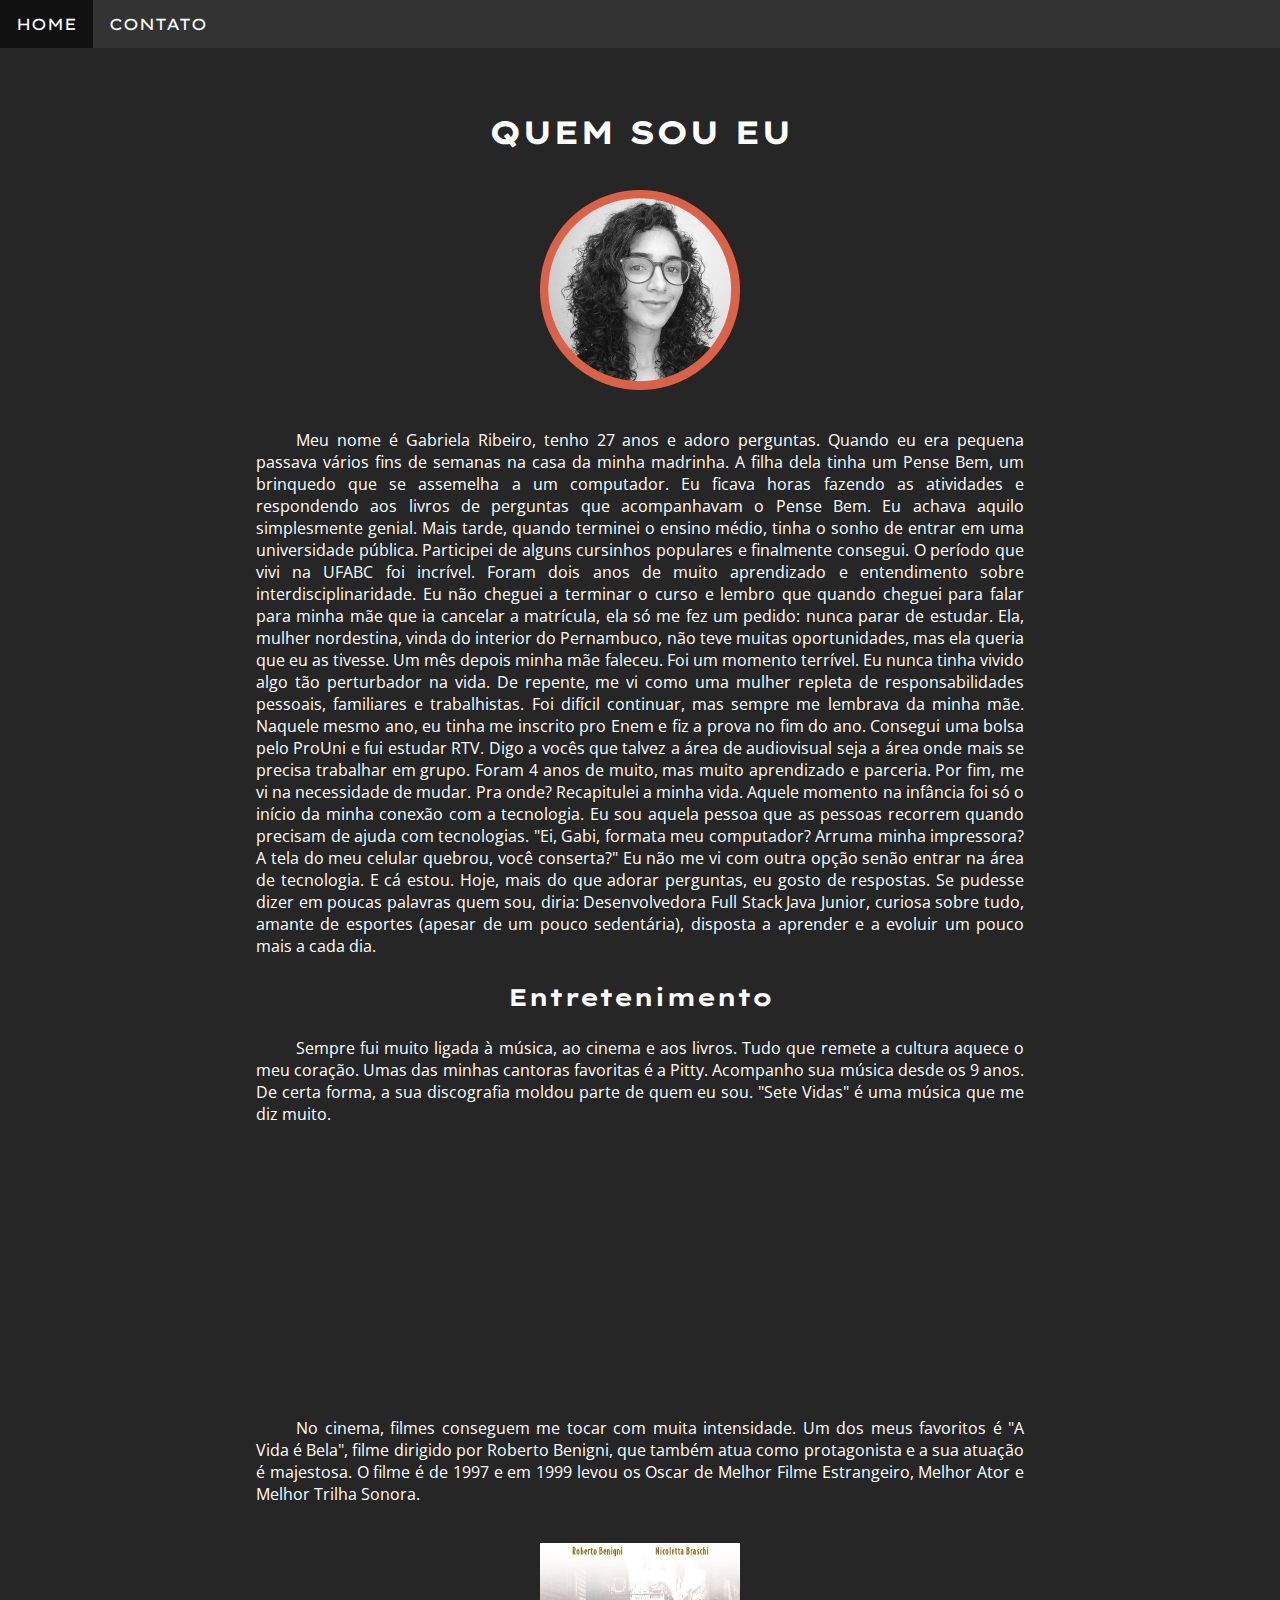
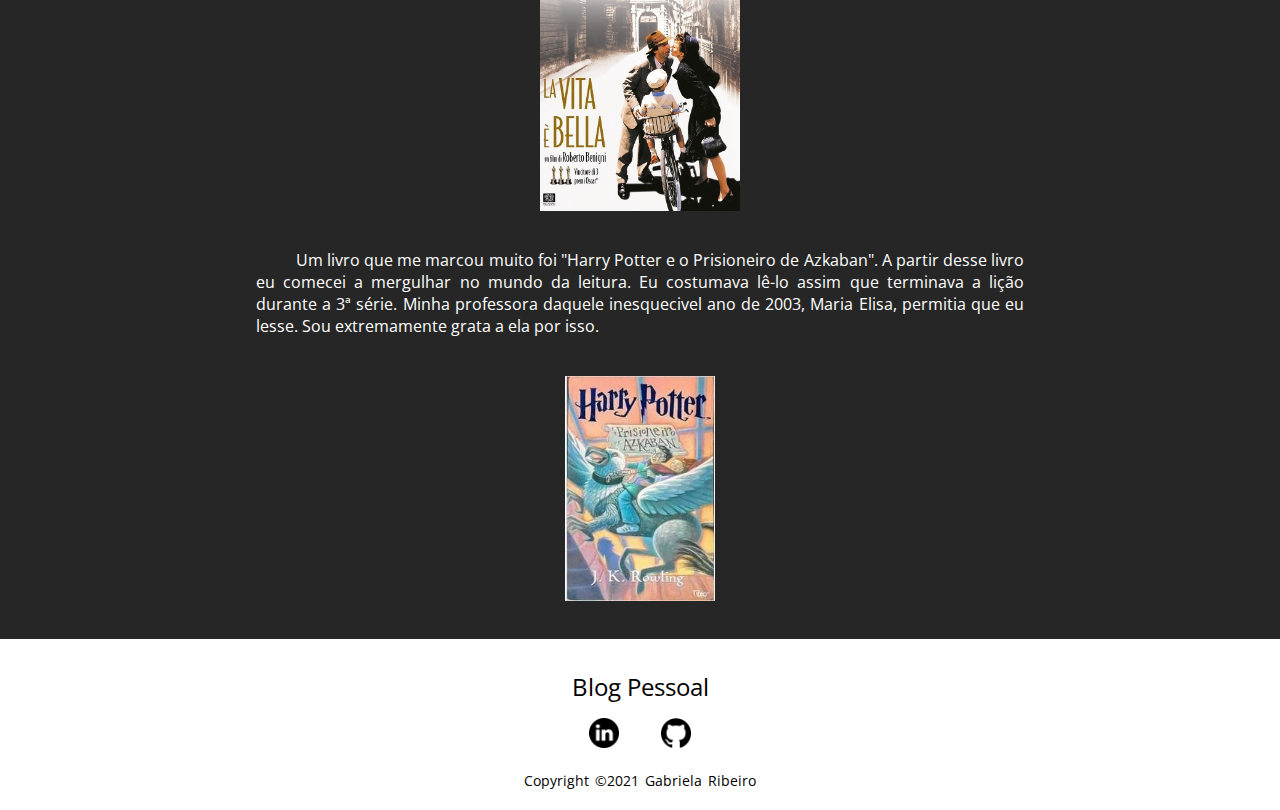
<file: fundamentos-web/index.html>
<!DOCTYPE html>
<html lang="pt-br">

<head>
    <meta charset="UTF-8">
    <meta http-equiv="X-UA-Compatible" content="IE=edge">
    <meta name="viewport" content="width=device-width, initial-scale=1.0">
    <link rel="stylesheet" href="assets/css/style.css">
    <title>Gabriela Ribeiro</title>

<body>
    <header class="header">
        <navbar class="nav">
            <ul class="main-nav">
                <li class="menu active" id="id_1"><a href="index.html">HOME</a></li>
                <li class="menu" id="id_1"><a href="contato.html">CONTATO</a></li>
            </ul>
        </navbar>
    </header>
    <div>
        <div>
            <h1 class="title">QUEM SOU EU</h1>
        </div>
        <div>
            <img class="gabi" src="assets/images/gabi.png" alt="Foto de Gabriela Ribeiro">
        </div>
    </div>
    <div>
        <p>Meu nome é Gabriela Ribeiro, tenho 27 anos e adoro perguntas.
            Quando eu era pequena passava vários fins de semanas na casa da minha madrinha. A filha dela tinha um Pense
            Bem, um brinquedo que se assemelha a um computador. Eu ficava horas fazendo as atividades e respondendo aos
            livros de perguntas que acompanhavam o Pense Bem. Eu achava aquilo simplesmente genial. Mais tarde, quando
            terminei o ensino médio, tinha o sonho de entrar em uma universidade pública. Participei de alguns
            cursinhos populares e finalmente consegui. O período que vivi na UFABC foi incrível. Foram dois anos de
            muito aprendizado e entendimento sobre interdisciplinaridade. Eu não cheguei a terminar o curso e lembro que
            quando cheguei para falar para minha mãe que ia cancelar a matrícula, ela só me fez um pedido: nunca parar
            de estudar. Ela, mulher nordestina, vinda do interior do Pernambuco, não teve muitas oportunidades, mas ela
            queria que eu as tivesse. Um mês depois minha mãe faleceu. Foi um momento terrível. Eu nunca tinha vivido
            algo tão perturbador na vida. De repente, me vi como uma mulher repleta de responsabilidades pessoais,
            familiares e trabalhistas. Foi difícil continuar, mas sempre me lembrava da minha mãe.
            Naquele mesmo ano, eu tinha me inscrito pro Enem e fiz a prova no fim do ano. Consegui uma bolsa pelo ProUni
            e fui estudar RTV. Digo a vocês que talvez a área de audiovisual seja a área onde mais se precisa trabalhar
            em grupo. Foram 4 anos de muito, mas muito aprendizado e parceria. Por fim, me vi na necessidade de mudar.
            Pra onde? Recapitulei a minha vida. Aquele momento na infância foi só o início da minha conexão com a
            tecnologia. Eu sou aquela pessoa que as pessoas recorrem quando precisam de ajuda com tecnologias.
            "Ei, Gabi, formata meu computador? Arruma minha impressora? A tela do meu celular quebrou,
            você conserta?" Eu não me vi com outra opção senão entrar na área de tecnologia. E cá estou. Hoje, mais do
            que adorar perguntas, eu gosto de respostas. Se pudesse dizer em poucas palavras quem sou, diria:
            Desenvolvedora Full Stack Java Junior, curiosa sobre tudo, amante de esportes (apesar de um pouco
            sedentária),
            disposta a aprender e a evoluir um pouco mais a cada dia.</p>
    </div>
    <div>
        <h2>Entretenimento</h2>
        <div>
            <p>Sempre fui muito ligada à música, ao cinema e aos livros. Tudo que remete a cultura aquece o meu coração.
                Umas das
                minhas cantoras favoritas é a Pitty. Acompanho sua música desde os 9 anos. De certa forma, a sua
                discografia
                moldou
                parte de quem eu sou. "Sete Vidas" é uma música que me diz muito.
        </div>
        <div class="video">
            <iframe width="450" height="215" src="https://www.youtube.com/embed/6qpV_KiB3Gg"
                title="YouTube video player" frameborder="0"
                allow="accelerometer; autoplay; clipboard-write; encrypted-media; gyroscope; picture-in-picture"
                allowfullscreen></iframe>
        </div>
        <div>
            <p>No cinema, filmes conseguem me tocar com muita intensidade. Um dos meus favoritos é "A Vida é Bela",
                filme dirigido por Roberto Benigni, que também atua como protagonista e a sua atuação é majestosa. O
                filme é de 1997 e em 1999 levou os Oscar de Melhor Filme Estrangeiro, Melhor Ator e Melhor Trilha
                Sonora.
            </p>
        </div>
        <div>
            <img width="200" src="assets/images/filme.jpg" alt="Postêr do filme A Vida é Bela">
        </div>
        <div>
            <p>Um livro que me marcou muito foi "Harry Potter e o Prisioneiro de Azkaban". A partir desse livro eu
                comecei a mergulhar no mundo da leitura. Eu costumava lê-lo assim que terminava a lição durante a 3ª
                série. Minha professora daquele inesquecivel ano de 2003, Maria Elisa, permitia que eu lesse.
                Sou extremamente grata a ela por isso.
        </div>
        <div>
            <img width="150" src="assets/images/harry.jpg" alt="Capa do livro Harry Potter e o Prisioneiro de Azkaban">
        </div>
    </div>
    <footer>
        <div class="footer-content">
            <h4>Blog Pessoal</h4>
            <ul class="social-medias">
                <li class="footer"><a class="icon-img" href="https://www.linkedin.com/in/g-sribeiro" target="_blank">
                        <img class="icon-socialmedia" src="assets/images/linkedin.png" alt="Linkedin icon">
                    </a></li>
                <li class="footer"><a class="icon-img" href="https://github.com/gabsribeiro" target="_blank">
                        <img class="icon-socialmedia" src="assets/images/github.png" alt="GitHub icon">
                    </a></li>
            </ul>
        </div>
        <div class="footer-bottom">
            <p>copyright &copy;2021 Gabriela Ribeiro</p>
        </div>
    </footer>
    <script src="assets/js/script.js"></script>
</body>

</html>
</file>
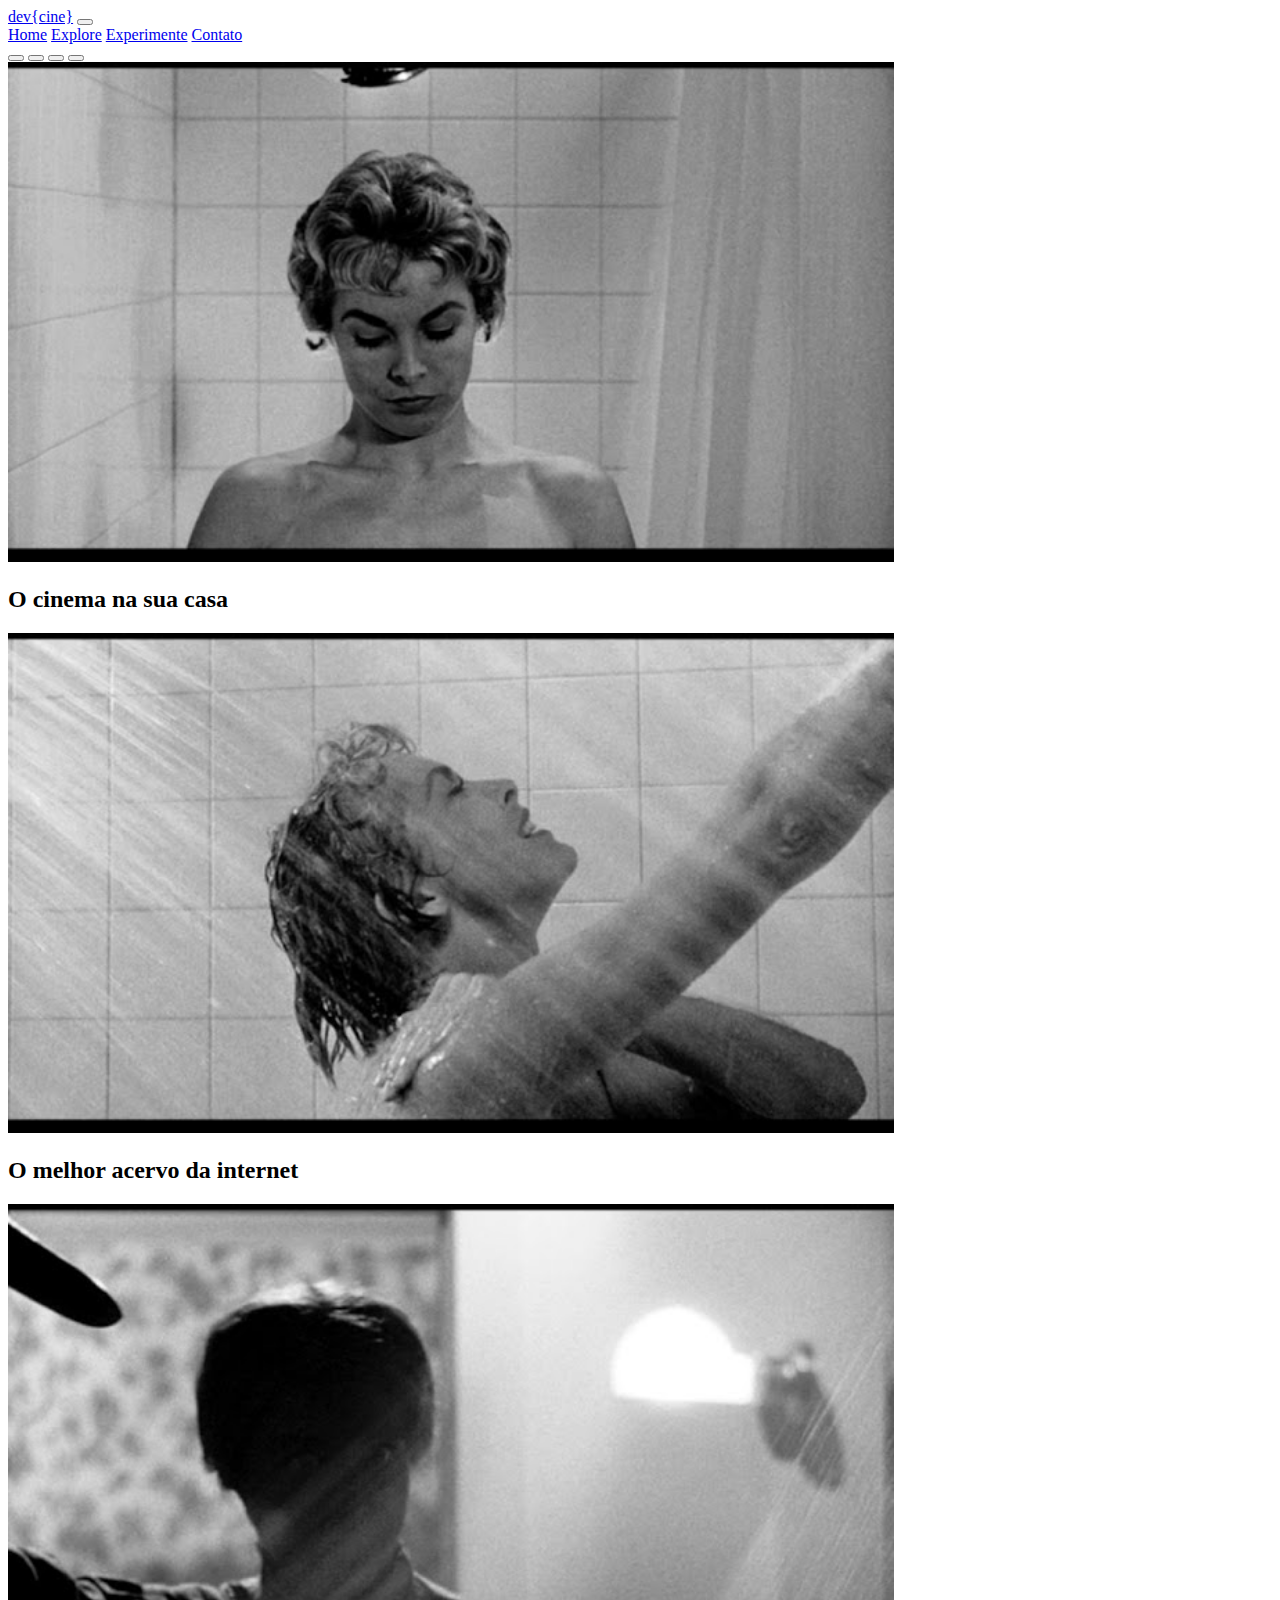
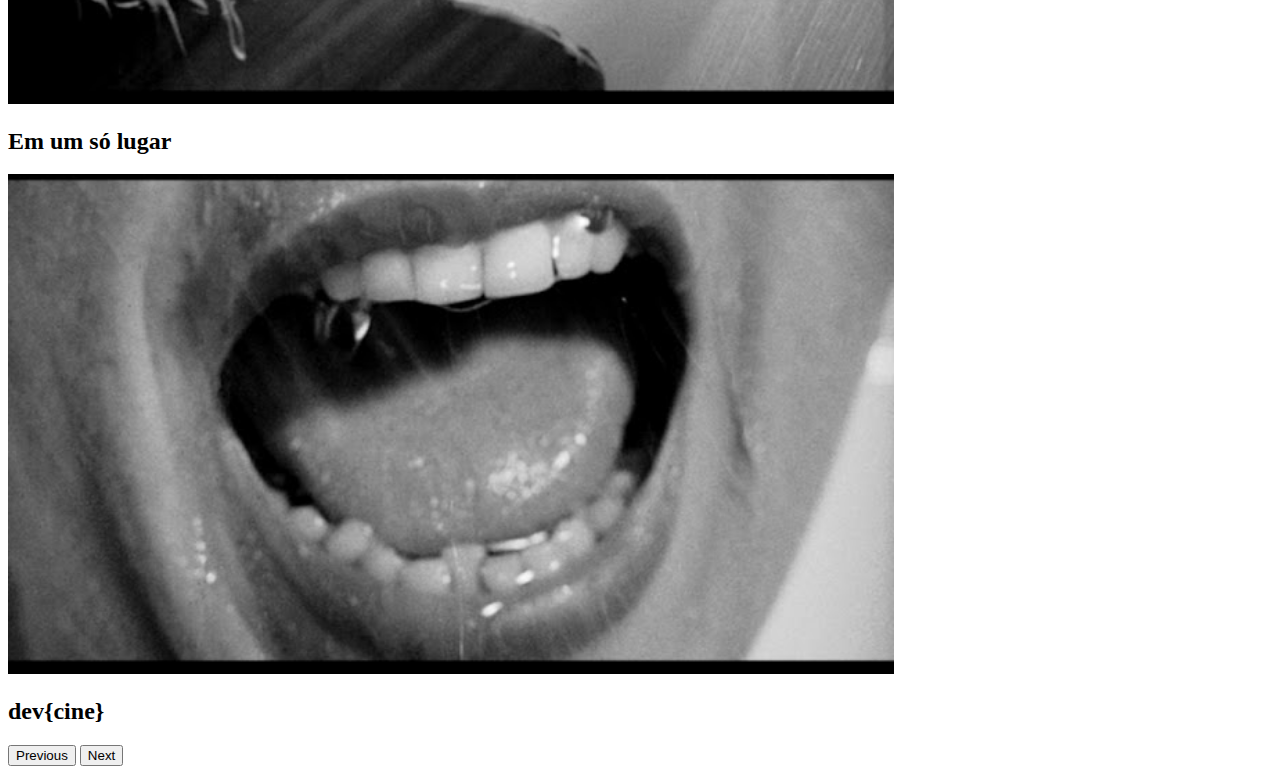
<file: landing-page/v1.0/index.html>
<!DOCTYPE html>
<html lang="pt-br">

<head>
    <meta charset="UTF-8">
    <meta http-equiv="X-UA-Compatible" content="IE=edge">
    <meta name="viewport" content="width=device-width, initial-scale=1.0">
    <link href="https://cdn.jsdelivr.net/npm/bootstrap@5.1.1/dist/css/bootstrap.min.css" rel="stylesheet"
        integrity="sha384-F3w7mX95PdgyTmZZMECAngseQB83DfGTowi0iMjiWaeVhAn4FJkqJByhZMI3AhiU" crossorigin="anonymous">
    <link rel="stylesheet" href="src/style.css">
    <title>Teste</title>
</head>

<body>

    <nav class="navbar navbar-expand-lg navbar-dark bg-light bg-dark">
        <div class="container-fluid">
            <a class="navbar-brand" href="#">dev{cine}</a>
            <button class="navbar-toggler" type="button" data-bs-toggle="collapse" data-bs-target="#navbarNavAltMarkup"
                aria-controls="navbarNavAltMarkup" aria-expanded="false" aria-label="Toggle navigation">
                <span class="navbar-toggler-icon"></span>
            </button>
            <div class="collapse navbar-collapse justify-content-end" id="navbarNavAltMarkup">
                <div class="navbar-nav">
                    <a class="nav-link active" aria-current="page" href="#">Home</a>
                    <a class="nav-link" href="#">Explore</a>
                    <a class="nav-link" href="#">Experimente</a>
                    <a class="nav-link" href="#">Contato</a>
                </div>
            </div>
        </div>
    </nav>

    <div id="carouselExampleCaptions" class="carousel slide" data-bs-ride="carousel">
        <div class="carousel-indicators">
            <button type="button" data-bs-target="#carouselExampleCaptions" data-bs-slide-to="0" class="active"
                aria-current="true" aria-label="Slide 1"></button>
            <button type="button" data-bs-target="#carouselExampleCaptions" data-bs-slide-to="1"
                aria-label="Slide 2"></button>
            <button type="button" data-bs-target="#carouselExampleCaptions" data-bs-slide-to="2"
                aria-label="Slide 3"></button>
            <button type="button" data-bs-target="#carouselExampleCaptions" data-bs-slide-to="3"
                aria-label="Slide 4"></button>
        </div>
        <div class="carousel-inner">
            <div class="carousel-item active">
                <img src="src/img/psicose1.jpg" class="d-block w-100 carousel-img" alt="...">
                <div class="carousel-caption d-none d-md-block">
                    <h2>O cinema na sua casa</h2>
                </div>
            </div>
            <div class="carousel-item">
                <img src="src/img/psicose2.jpg" class="d-block w-100 carousel-img" alt="...">
                <div class="carousel-caption d-none d-md-block">
                    <h2>O melhor acervo da internet</h2>
                </div>
            </div>
            <div class="carousel-item">
                <img src="src/img/psicose3.jpg" class="d-block w-100 carousel-img" alt="...">
                <div class="carousel-caption d-none d-md-block">
                    <h2>Em um só lugar</h2>
                </div>
            </div>
            <div class="carousel-item">
                <img src="src/img/psicose4.jpg" class="d-block w-100 carousel-img" alt="...">
                <div class="carousel-caption d-none d-md-block">
                    <h2>dev{cine}</h2>
                </div>
            </div>
        </div>
        <button class="carousel-control-prev" type="button" data-bs-target="#carouselExampleCaptions"
            data-bs-slide="prev">
            <span class="carousel-control-prev-icon" aria-hidden="true"></span>
            <span class="visually-hidden">Previous</span>
        </button>
        <button class="carousel-control-next" type="button" data-bs-target="#carouselExampleCaptions"
            data-bs-slide="next">
            <span class="carousel-control-next-icon" aria-hidden="true"></span>
            <span class="visually-hidden">Next</span>
        </button>
    </div>

    <script src="https://cdn.jsdelivr.net/npm/bootstrap@5.1.1/dist/js/bootstrap.bundle.min.js"
        integrity="sha384-/bQdsTh/da6pkI1MST/rWKFNjaCP5gBSY4sEBT38Q/9RBh9AH40zEOg7Hlq2THRZ"
        crossorigin="anonymous"></script>
</body>

</html>
</file>
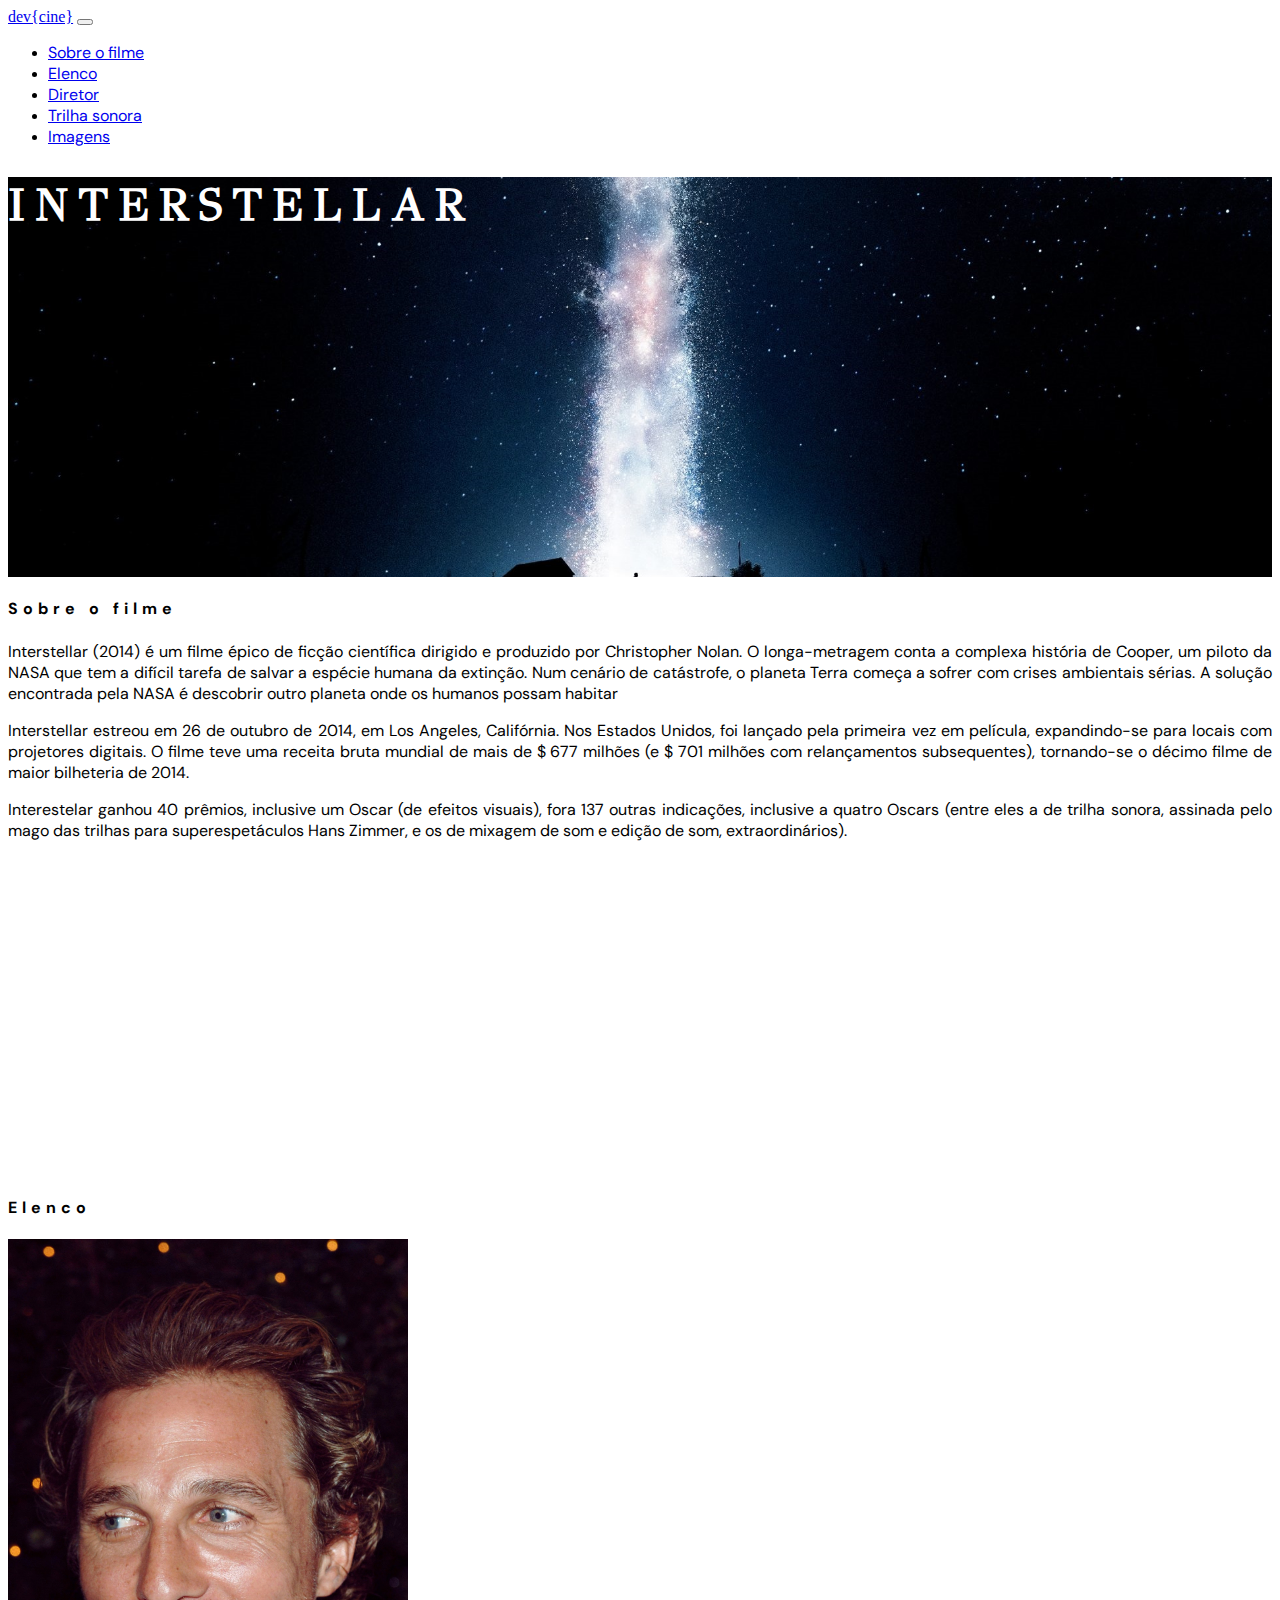
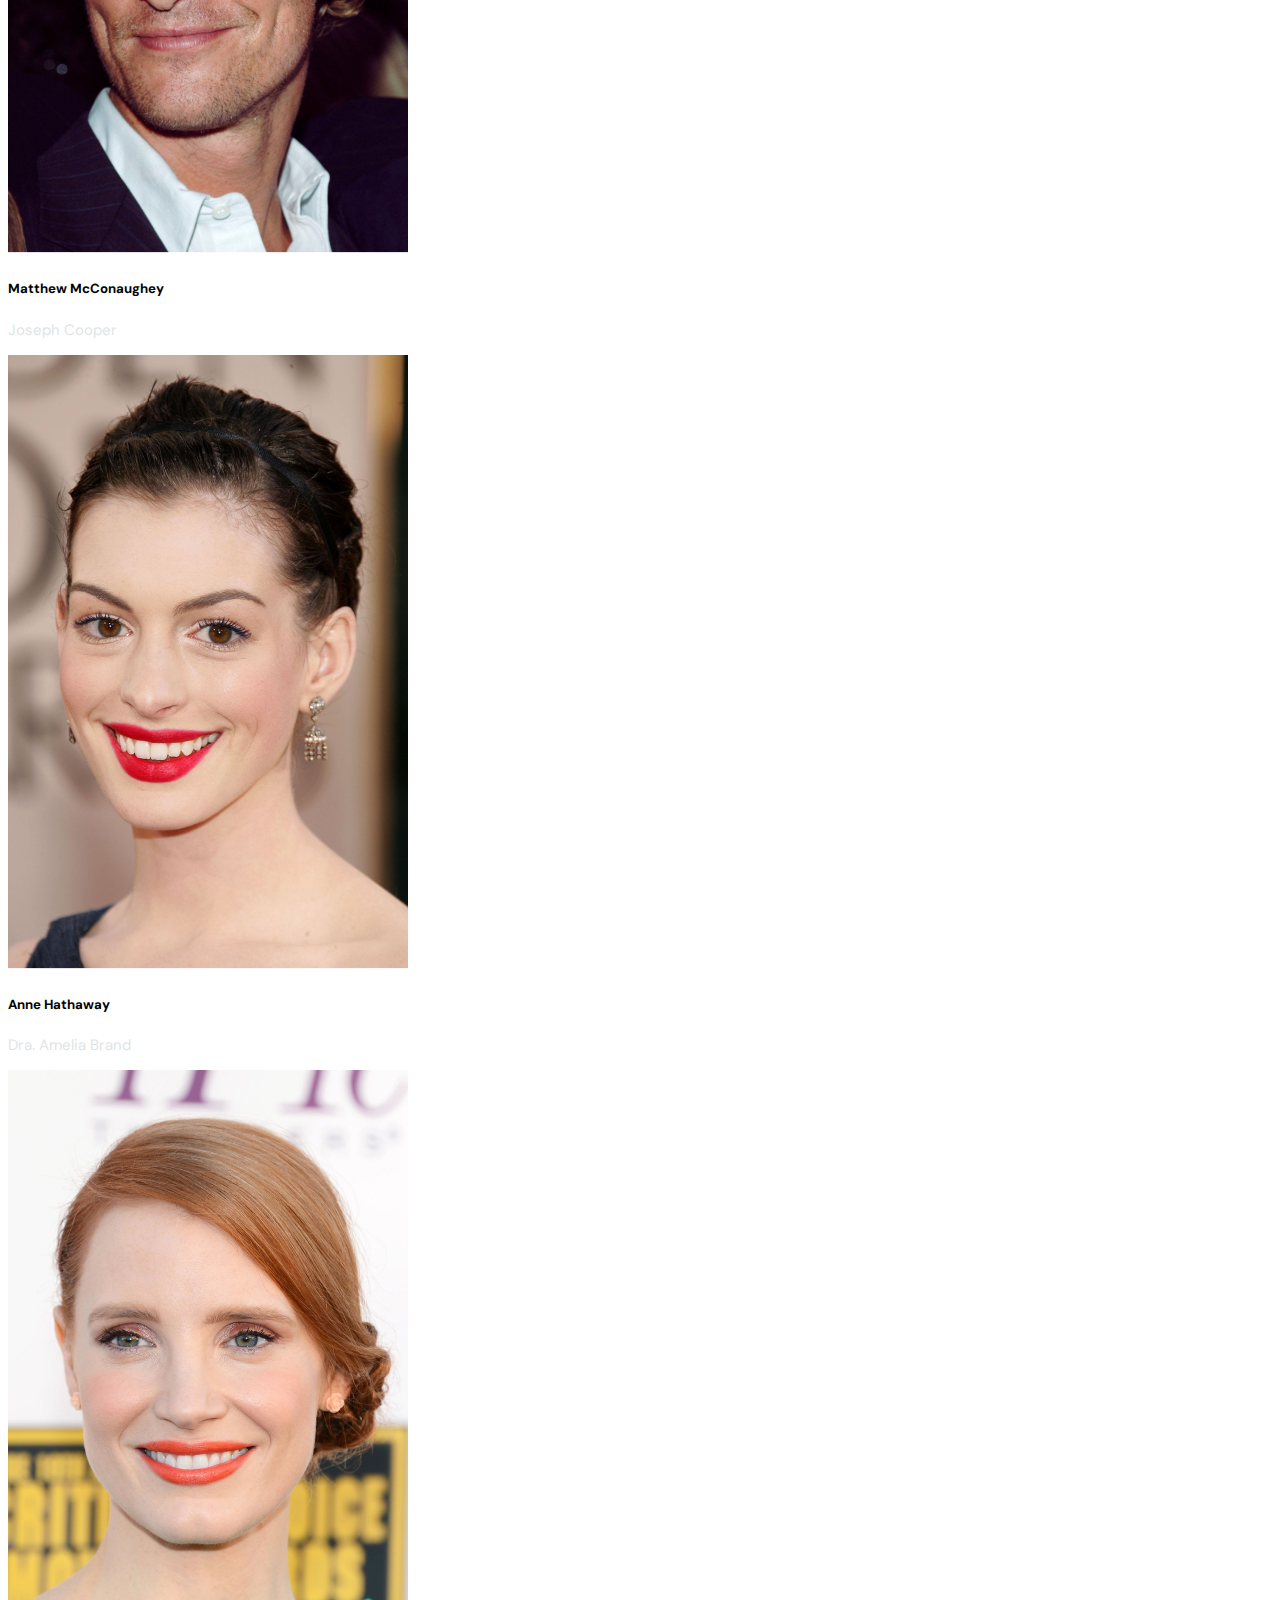
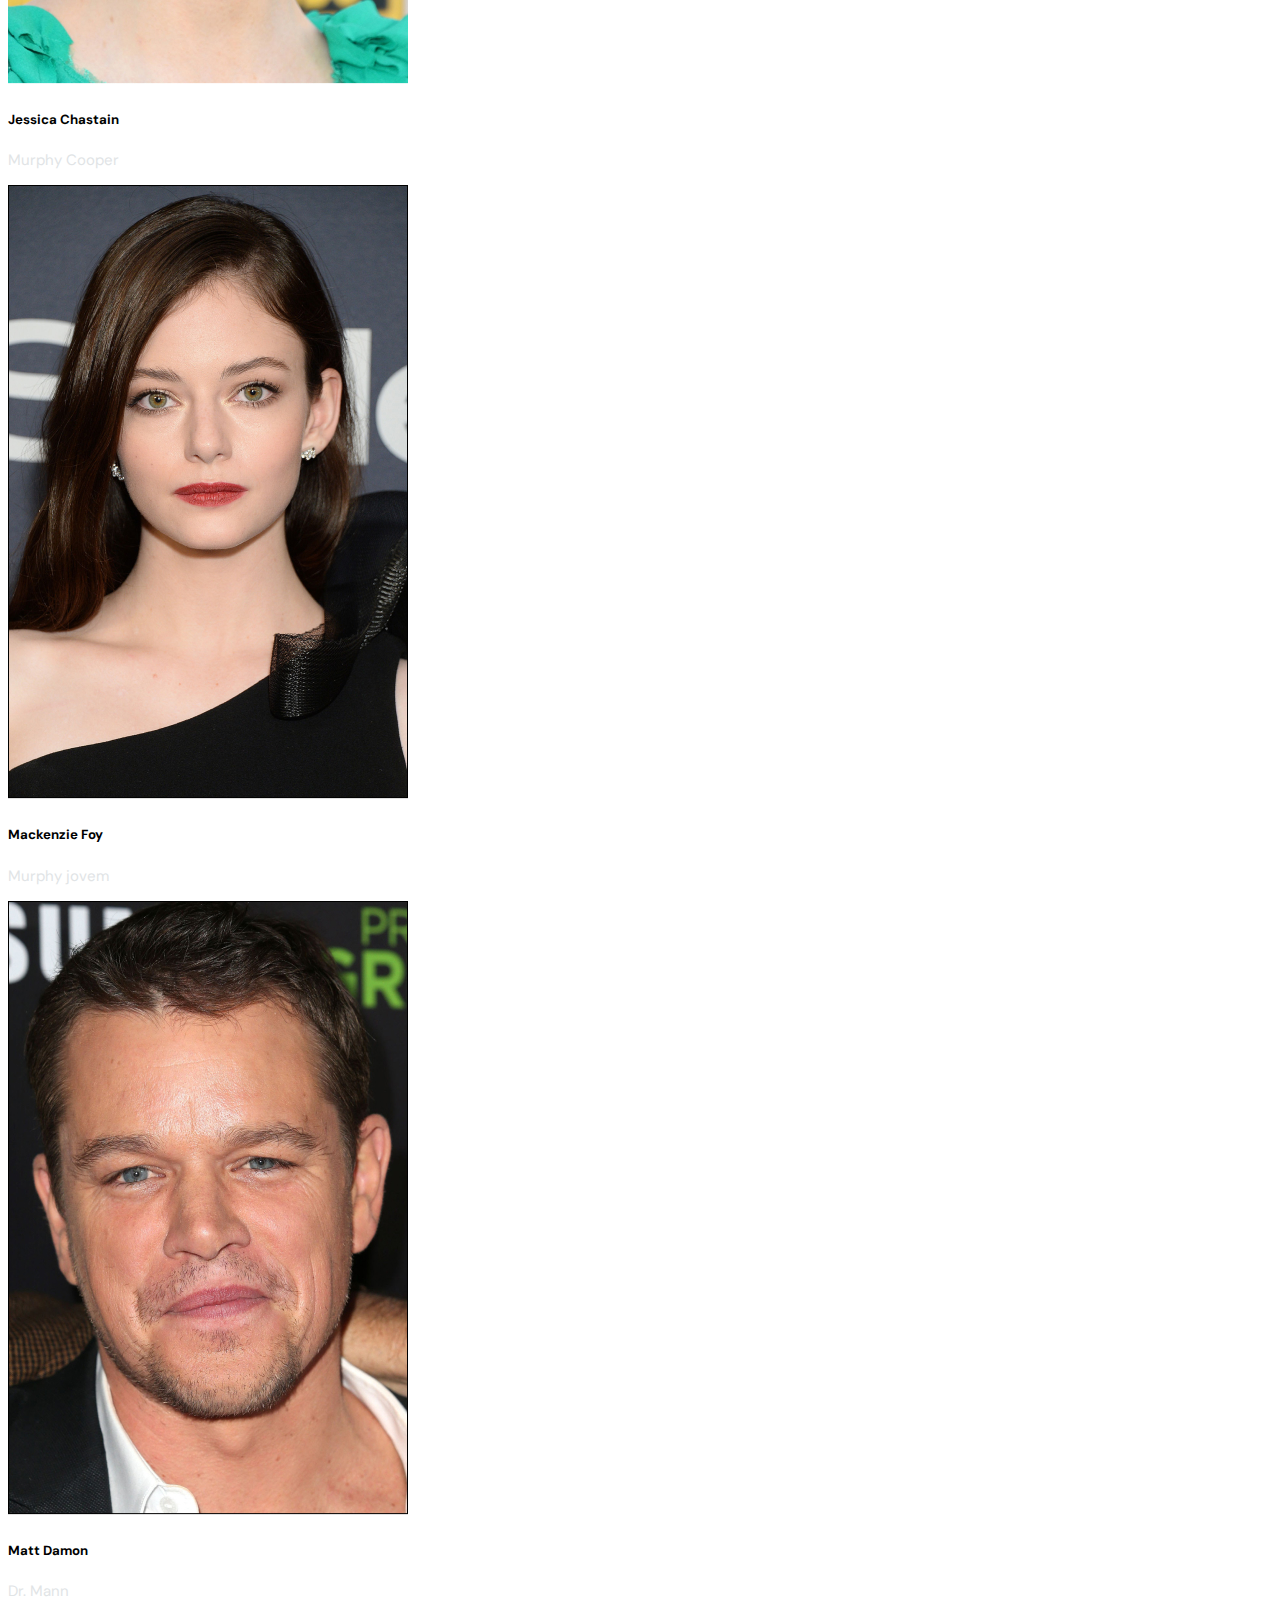
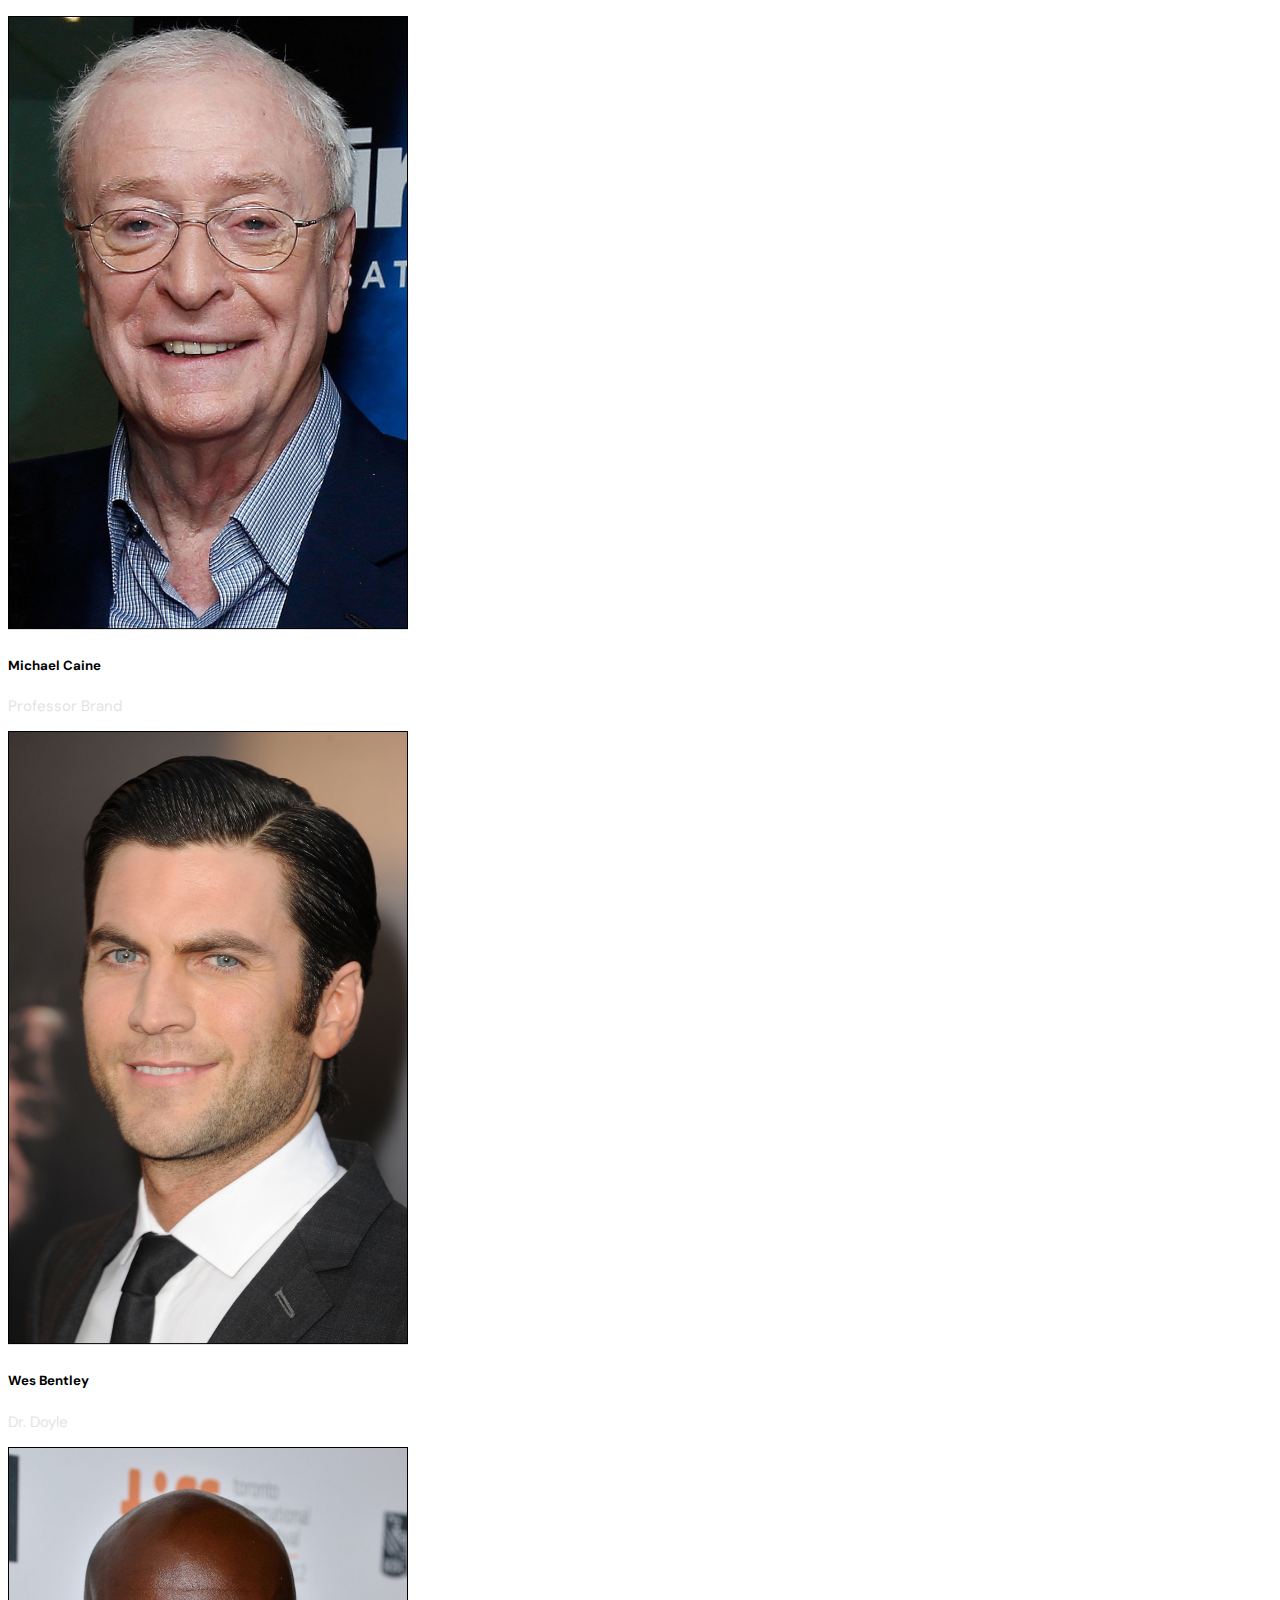
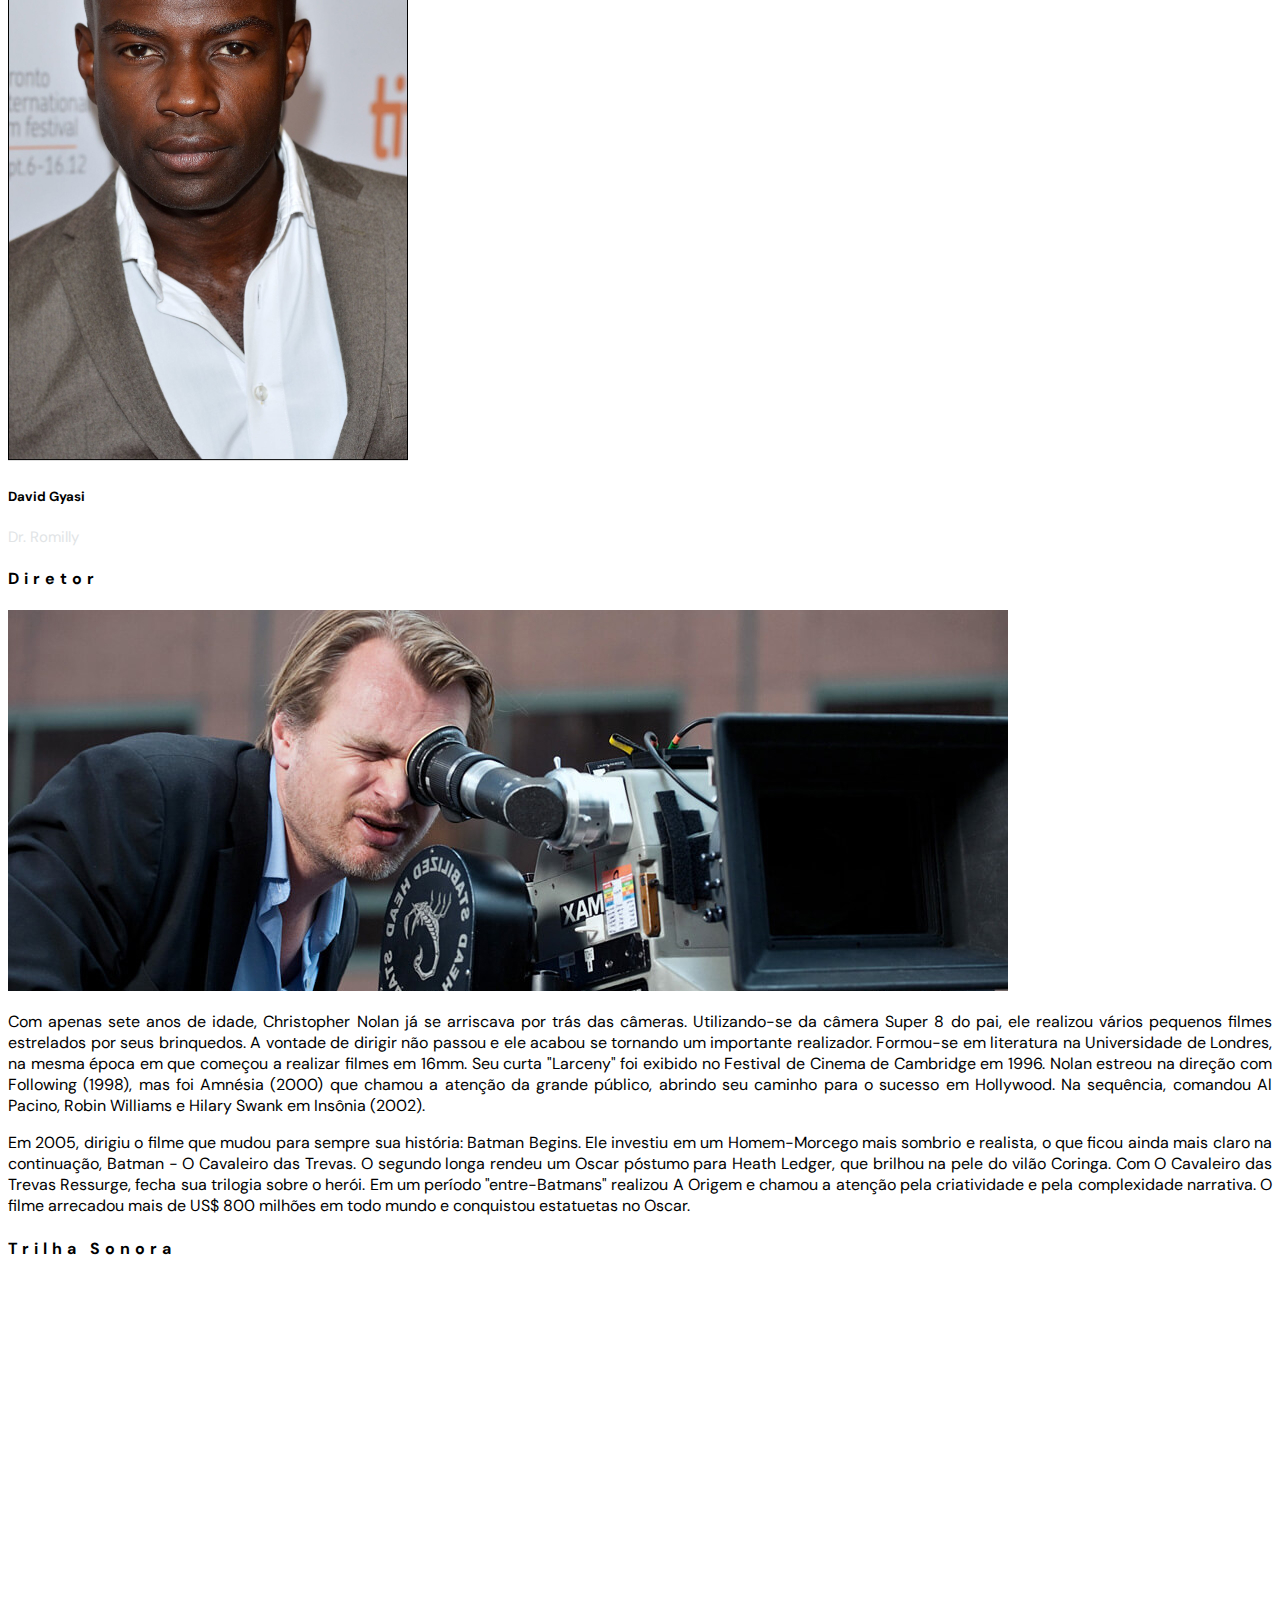
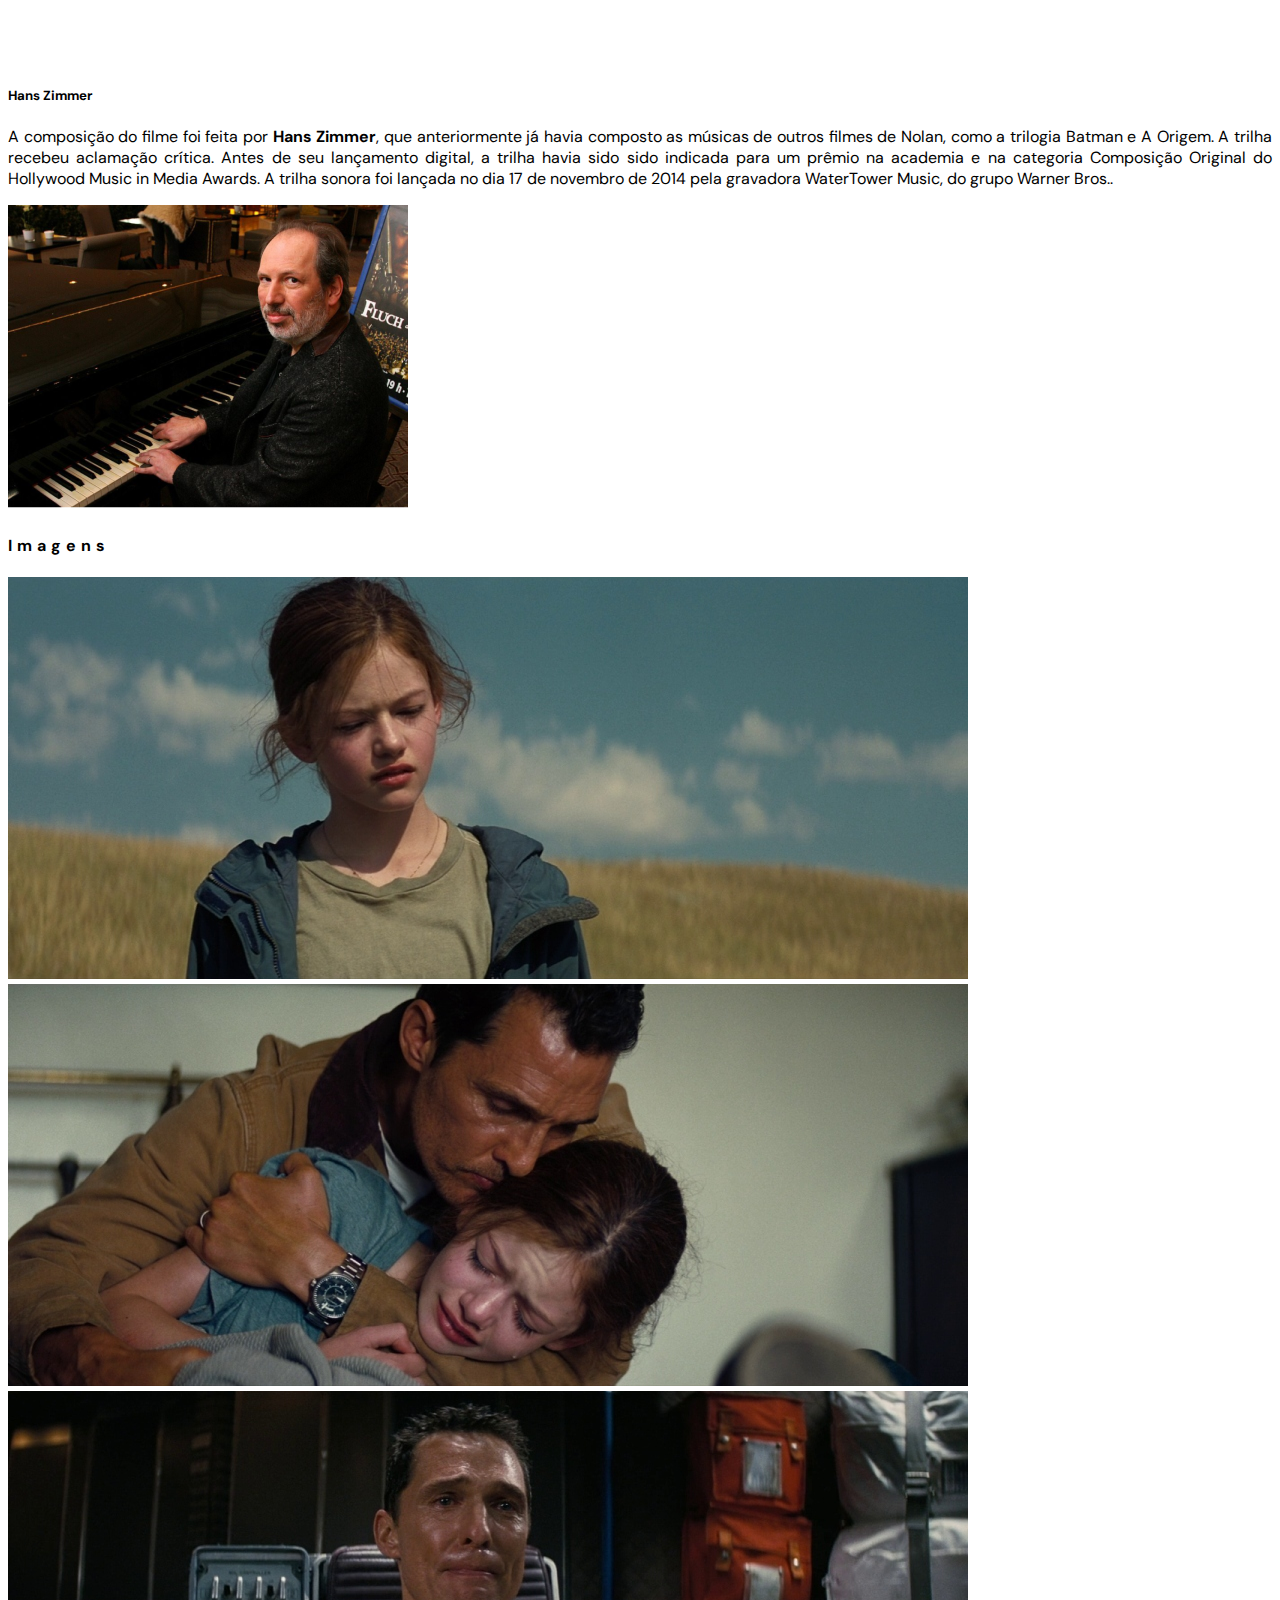
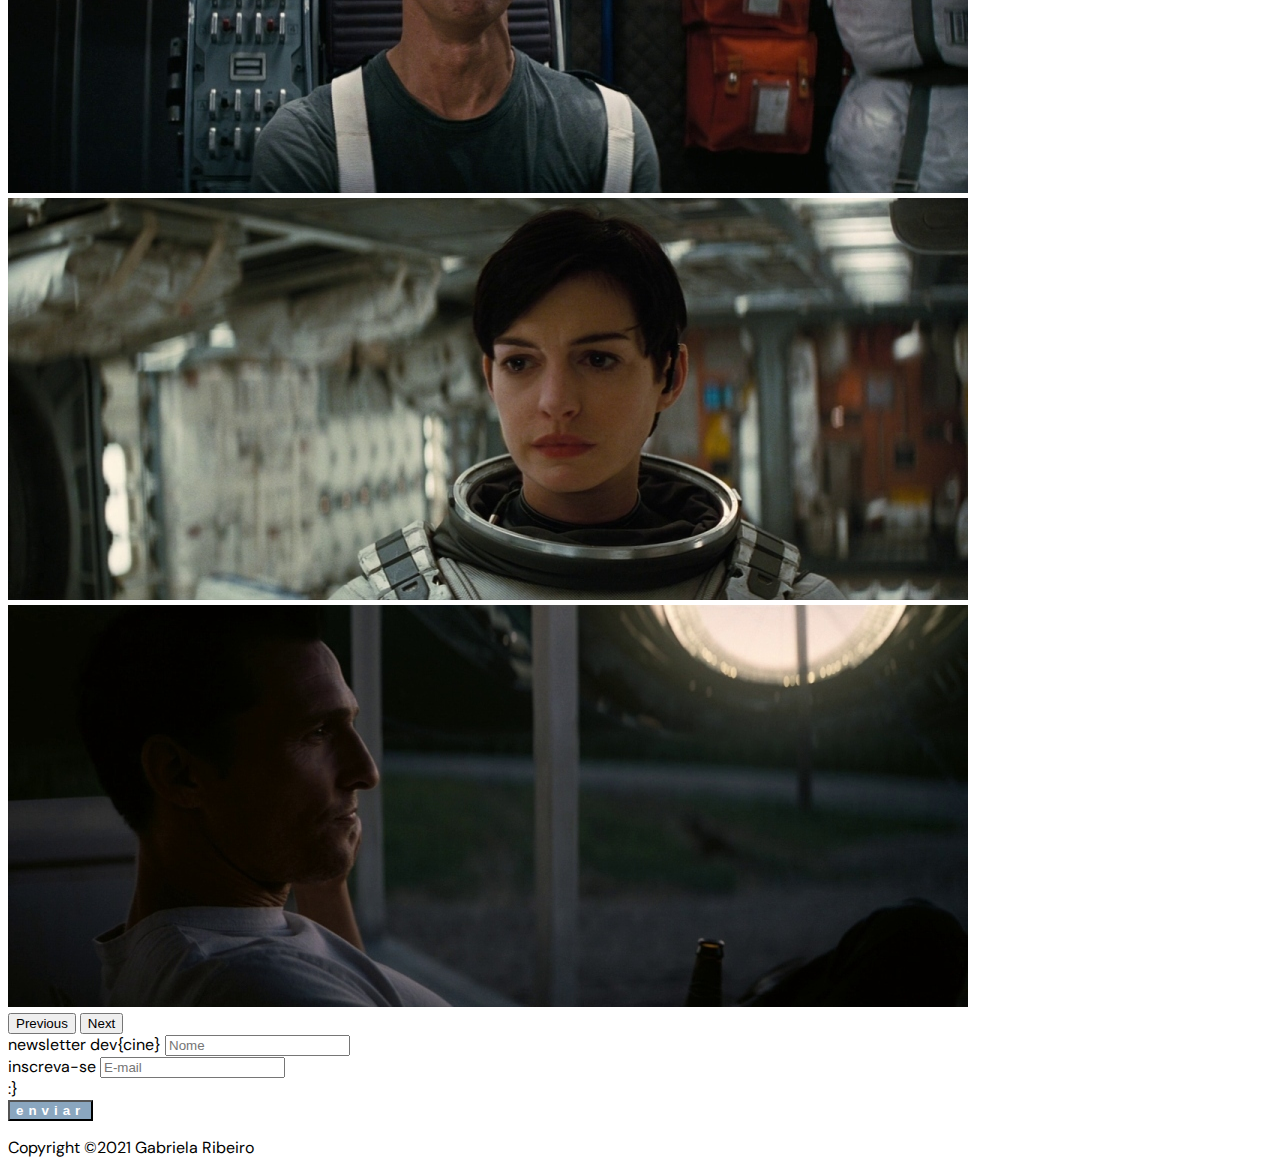
<file: landing-page/v2.0/index.html>
<!DOCTYPE html>
<html lang="pt-br">

<head>
    <meta charset="UTF-8">
    <meta http-equiv="X-UA-Compatible" content="IE=edge">
    <meta name="viewport" content="width=device-width, initial-scale=1.0">
    <link href="https://cdn.jsdelivr.net/npm/bootstrap@5.1.1/dist/css/bootstrap.min.css" rel="stylesheet"
        integrity="sha384-F3w7mX95PdgyTmZZMECAngseQB83DfGTowi0iMjiWaeVhAn4FJkqJByhZMI3AhiU" crossorigin="anonymous">
    <link rel="stylesheet" href="src/style.css">
    <link rel="shortcut icon" href="src/img/favicon.ico" type="image/x-icon">
    <title>dev{cine}</title>
</head>

<body>
    <!-- NavBar -->
    <nav class="navbar fixed-top navbar-expand-lg navbar-dark p-md-3">
        <div class="container-fluid">
            <a href="#" class="navbar-brand">dev{cine}</a>
            <button type="button" class="navbar-toggler" data-bs-target="#navbarNav" data-bs-toggle="collapse"
                aria-controls="navbarNav" aria-expanded="false" aria-label="Toggle Navbar">
                <span class="navbar-toggler-icon"></span>
            </button>
            <div class="collapse navbar-collapse" id="navbarNav">
                <div class="mx-auto"></div>
                <ul class="navbar-nav">
                    <li class="nav-item">
                        <a href="#id-film" class="nav-link text-white">Sobre o filme</a>
                    </li>
                    <li class="nav-item">
                        <a href="#id-cast" class="nav-link text-white">Elenco</a>
                    </li>
                    <li class="nav-item">
                        <a href="#id-director" class="nav-link text-white">Diretor</a>
                    </li>
                    <li class="nav-item">
                        <a href="#id-sound" class="nav-link text-white">Trilha sonora</a>
                    </li>
                    <li class="nav-item">
                        <a href="#id-img" class="nav-link text-white">Imagens</a>
                    </li>
                </ul>
            </div>
        </div>
    </nav>

    <!-- Banner Image -->
    <div class="banner-image w-100 vh-100 d-flex justify-content-center align-items-center">
        <div class="content text-center">
            <h1 class="h1-title">INTERSTELLAR</h1>
        </div>
    </div>

    <!-- Column -->
    <div class="container-fluid d-flex bg-black text-white pt-5 justify-content-center">
        <h4 class="ms-5 subtitle-nav" id="id-film">Sobre o filme</h4>
    </div>
    <div class="container-fluid py-5 bg-black text-white justify-content-center align-items-center">
        <div class="row">
            <div class="col text-align">
                <p class="m-1 px-4">Interstellar (2014) é um filme épico de ficção científica dirigido e produzido por
                    Christopher Nolan.
                    O longa-metragem conta a complexa história de Cooper, um piloto da NASA que tem a difícil tarefa de
                    salvar a espécie humana da extinção. Num cenário de catástrofe, o planeta Terra começa a sofrer com
                    crises ambientais sérias. A solução encontrada pela NASA é descobrir outro planeta onde os humanos
                    possam habitar</p>
            </div>
            <div class="col text-align">
                <p class="m-1 px-4">Interstellar estreou em 26 de outubro de 2014, em Los Angeles, Califórnia. Nos
                    Estados Unidos, foi
                    lançado pela primeira vez em película, expandindo-se para locais com projetores digitais. O filme
                    teve uma receita bruta mundial de mais de $ 677 milhões (e $ 701 milhões com relançamentos
                    subsequentes), tornando-se o décimo filme de maior bilheteria de 2014.</p>
            </div>
            <div class="col text-align">
                <p class="m-1 px-4">Interestelar ganhou 40 prêmios, inclusive um Oscar (de efeitos visuais), fora 137
                    outras indicações,
                    inclusive a quatro Oscars (entre eles a de trilha sonora, assinada pelo mago das trilhas para
                    superespetáculos Hans Zimmer, e os de mixagem de som e edição de som, extraordinários).</p>
            </div>
        </div>
    </div>

    <!-- Video -->
    <div class="container-fluid d-flex justify-content-center bg-black pb-5">
        <iframe width="560" height="315" src="https://www.youtube.com/embed/zSWdZVtXT7E" title="YouTube video player"
            frameborder="0"
            allow="accelerometer; autoplay; clipboard-write; encrypted-media; gyroscope; picture-in-picture"
            allowfullscreen></iframe>
    </div>

    <!-- Cards -->
    <div class="container-fluid d-flex bg-black text-white pt-5 justify-content-center">
        <h4 class="mb-5 ms-5 subtitle-nav" id="id-cast">Elenco</h4>
    </div>
    <div class="container-fluid d-flex bg-black justify-content-center">
        <div class="row row-cols-1 row-cols-md-4" style="width: 50rem;">
            <div class="col">
                <div class="card bg-black text-white">
                    <img src="src/img/matthew.jpg" class="card-img-top img-fluid" alt="...">
                    <div class="card-body">
                        <h5 class="card-title">Matthew McConaughey</h5>
                        <p class="card-text">Joseph Cooper</p>
                    </div>
                </div>
            </div>
            <div class="col">
                <div class="card bg-black text-white">
                    <img src="src/img/anne.jpg" class="card-img-top img-fluid" alt="...">
                    <div class="card-body">
                        <h5 class="card-title">Anne Hathaway</h5>
                        <p class="card-text">Dra. Amelia Brand</p>
                    </div>
                </div>
            </div>
            <div class="col">
                <div class="card bg-black text-white">
                    <img src="src/img/jessica.jpg" class="card-img-top img-fluid" alt="...">
                    <div class="card-body">
                        <h5 class="card-title">Jessica Chastain</h5>
                        <p class="card-text">Murphy Cooper</p>
                    </div>
                </div>
            </div>
            <div class="col">
                <div class="card bg-black text-white">
                    <img src="src/img/mackenzie.jpg" class="card-img-top img-fluid" alt="...">
                    <div class="card-body">
                        <h5 class="card-title">Mackenzie Foy</h5>
                        <p class="card-text"> Murphy jovem</p>
                    </div>
                </div>
            </div>
        </div>
    </div>

    <div class="container-fluid d-flex bg-black justify-content-center pt-2">
        <div class="row row-cols-1 row-cols-md-4 mb-3" style="width: 50rem;">
            <div class="col">
                <div class="card bg-black text-white">
                    <img src="src/img/damon.jpg" class="card-img-top img-fluid" alt="...">
                    <div class="card-body">
                        <h5 class="card-title">Matt Damon</h5>
                        <p class="card-text">Dr. Mann</p>
                    </div>
                </div>
            </div>
            <div class="col">
                <div class="card bg-black text-white">
                    <img src="src/img/michael.jpg" class="card-img-top img-fluid" alt="...">
                    <div class="card-body">
                        <h5 class="card-title">Michael Caine</h5>
                        <p class="card-text">Professor Brand</p>
                    </div>
                </div>
            </div>
            <div class="col">
                <div class="card bg-black text-white">
                    <img src="src/img/wes.jpg" class="card-img-top img-fluid" alt="...">
                    <div class="card-body">
                        <h5 class="card-title">Wes Bentley</h5>
                        <p class="card-text">Dr. Doyle</p>
                    </div>
                </div>
            </div>
            <div class="col">
                <div class="card bg-black text-white">
                    <img src="src/img/david.jpg" class="card-img-top img-fluid" alt="...">
                    <div class="card-body">
                        <h5 class="card-title">David Gyasi</h5>
                        <p class="card-text">Dr. Romilly</p>
                    </div>
                </div>
            </div>
        </div>
    </div>

    <!-- Banner Image - Christopher Nolan -->
    <div class="container-fluid d-flex bg-black text-white pt-5 justify-content-center">
        <h4 class="mt-5 ms-5 subtitle-nav" id="id-director">Diretor</h4>
    </div>
    <div class="image-nolan container-fluid d-flex bg-black pt-5 justify-content-center">
        <img src="src/img/nolan.jpg" class="img-fluid" alt="">
    </div>

    <div class="container-fluid d-flex bg-black text-white pt-5">
        <div class="container">
            <div class="row">
                <div class="col align-self-flex-start">
                    <p class="text-align px-4">Com apenas sete anos de idade, Christopher Nolan já se arriscava por trás
                        das
                        câmeras.
                        Utilizando-se da câmera Super 8 do pai, ele realizou vários pequenos filmes estrelados por seus
                        brinquedos. A vontade de dirigir não passou e ele acabou se tornando um importante realizador.
                        Formou-se em literatura na Universidade de Londres, na mesma época em que começou a realizar
                        filmes em 16mm. Seu curta "Larceny" foi exibido no Festival de Cinema de Cambridge em 1996.
                        Nolan estreou na direção com Following (1998), mas foi Amnésia (2000) que chamou a atenção da
                        grande público, abrindo seu caminho para o sucesso em Hollywood. Na sequência, comandou Al
                        Pacino, Robin Williams e Hilary Swank em Insônia (2002).</p>
                </div>
                <div class="col align-self-flex-start">
                    <p class="text-align px-4">Em 2005, dirigiu o filme que mudou para sempre sua história: Batman
                        Begins.
                        Ele investiu em um Homem-Morcego mais sombrio e realista, o que ficou ainda mais claro na
                        continuação, Batman - O Cavaleiro das Trevas. O segundo longa rendeu um Oscar póstumo para Heath
                        Ledger, que brilhou na pele do vilão Coringa. Com O Cavaleiro das Trevas Ressurge, fecha sua
                        trilogia sobre o herói.
                        Em um período "entre-Batmans" realizou A Origem e chamou a atenção pela criatividade e pela
                        complexidade narrativa. O filme arrecadou mais de US$ 800 milhões em todo mundo e conquistou
                        estatuetas no Oscar.</p>
                </div>
            </div>
        </div>
    </div>

    <!-- Trilha Sonora -->
    <div class="container-fluid d-flex bg-black text-white pt-5 justify-content-center">
        <h4 class="mt-5 ms-5 subtitle-nav" id="id-sound">Trilha Sonora</h4>
    </div>
    <div class="container-fluid d-flex bg-black text-white pt-5 justify-content-center">
        <iframe src="https://open.spotify.com/embed/album/3B61kSKTxlY36cYgzvf3cP" width="60%" height="380"
            frameBorder="0" allowfullscreen=""
            allow="autoplay; clipboard-write; encrypted-media; fullscreen; picture-in-picture"></iframe>
    </div>
    <div class="container-fluid d-flex bg-black text-white pt-5 pb-5">
        <div class="container">
            <div class="row">
                <div class="col align-self-center">
                    <h5 class="text-align px-4">Hans Zimmer</h5>
                    <p class="text-align px-4">A composição do filme foi feita por <strong>Hans Zimmer</strong>, que
                        anteriormente já
                        havia composto as músicas de outros filmes de Nolan, como a trilogia Batman e A Origem. A trilha
                        recebeu aclamação crítica. Antes de seu lançamento digital, a trilha havia sido sido indicada
                        para um prêmio na academia e na categoria Composição Original do Hollywood Music in Media
                        Awards. A trilha sonora foi lançada no dia 17 de novembro de 2014 pela gravadora WaterTower
                        Music, do grupo Warner Bros..</p>
                </div>
                <div class="col align-self-center img-zimmer ms-4">
                    <img src="src/img/zimmer.png" class="img-fluid" alt="">
                </div>
            </div>
        </div>
    </div>

    <!-- Carrossel -->
    <div class="container-fluid d-flex bg-black text-white pt-5 justify-content-center">
        <h4 class="mt-5 ms-5 subtitle-nav" id="id-img">Imagens</h4>
    </div>
    <div class="container-fluid d-flex bg-black text-white pt-5 pb-5 justify-content-center">
        <div id="carouselExampleControls" class="carousel slide" data-bs-ride="carousel">
            <div class="carousel-inner">
                <div class="carousel-item active">
                    <img src="src/img/c1.jpg" class="d-block w-100" alt="...">
                </div>
                <div class="carousel-item">
                    <img src="src/img/c2.jpg" class="d-block w-100" alt="...">
                </div>
                <div class="carousel-item">
                    <img src="src/img/c3.jpg" class="d-block w-100" alt="...">
                </div>
                <div class="carousel-item">
                    <img src="src/img/c4.jpg" class="d-block w-100" alt="...">
                </div>
                <div class="carousel-item">
                    <img src="src/img/c5.jpg" class="d-block w-100" alt="...">
                </div>
            </div>
            <button class="carousel-control-prev" type="button" data-bs-target="#carouselExampleControls"
                data-bs-slide="prev">
                <span class="carousel-control-prev-icon" aria-hidden="true"></span>
                <span class="visually-hidden">Previous</span>
            </button>
            <button class="carousel-control-next" type="button" data-bs-target="#carouselExampleControls"
                data-bs-slide="next">
                <span class="carousel-control-next-icon" aria-hidden="true"></span>
                <span class="visually-hidden">Next</span>
            </button>
        </div>
    </div>

    <!-- Form -->
    <div class="container-fluid d-flex bg-black text-white pt-5 justify-content-center">
        <div class="row">
            <div class="col">
                <label for="formGroupExampleInput" class="form-label">newsletter dev{cine}</label>
                <input type="text" class="form-control" id="name" placeholder="Nome" aria-label="Nome" onkeyup="ValidationName()">
                <div id="txtname"></div>
            </div>
            <div class="col">
                <label for="formGroupExampleInput" class="form-label">inscreva-se</label>
                <input type="email" name="email" id="email" class="form-control" placeholder="E-mail" aria-label="E-mail" onkeyup="ValidationEmail()">
                <div id="txtemail"></div>
            </div>
            <div class="col">
                <label for="formGroupExampleInput" class="form-label">:}</label>
               <div id="liveAlertPlaceholder"></div>
                <input type="button" id="submitbtn" class="form-control form-button btn" value="enviar" onclick="SendValidation()">
                <div id="txtemail"></div>
            </div>
        </div>
    </div>
    

    <!-- Footer -->
    <Footer class="container-fluid d-flex bg-black text-white pt-5 pb-3 justify-content-center">
        <p>Copyright &copy;2021 Gabriela Ribeiro</p>
    </Footer>

    <script src="https://cdn.jsdelivr.net/npm/bootstrap@5.1.1/dist/js/bootstrap.bundle.min.js"
        integrity="sha384-/bQdsTh/da6pkI1MST/rWKFNjaCP5gBSY4sEBT38Q/9RBh9AH40zEOg7Hlq2THRZ"
        crossorigin="anonymous"></script>
    <script src="src/script.js"></script>
</body>

</html>
</file>
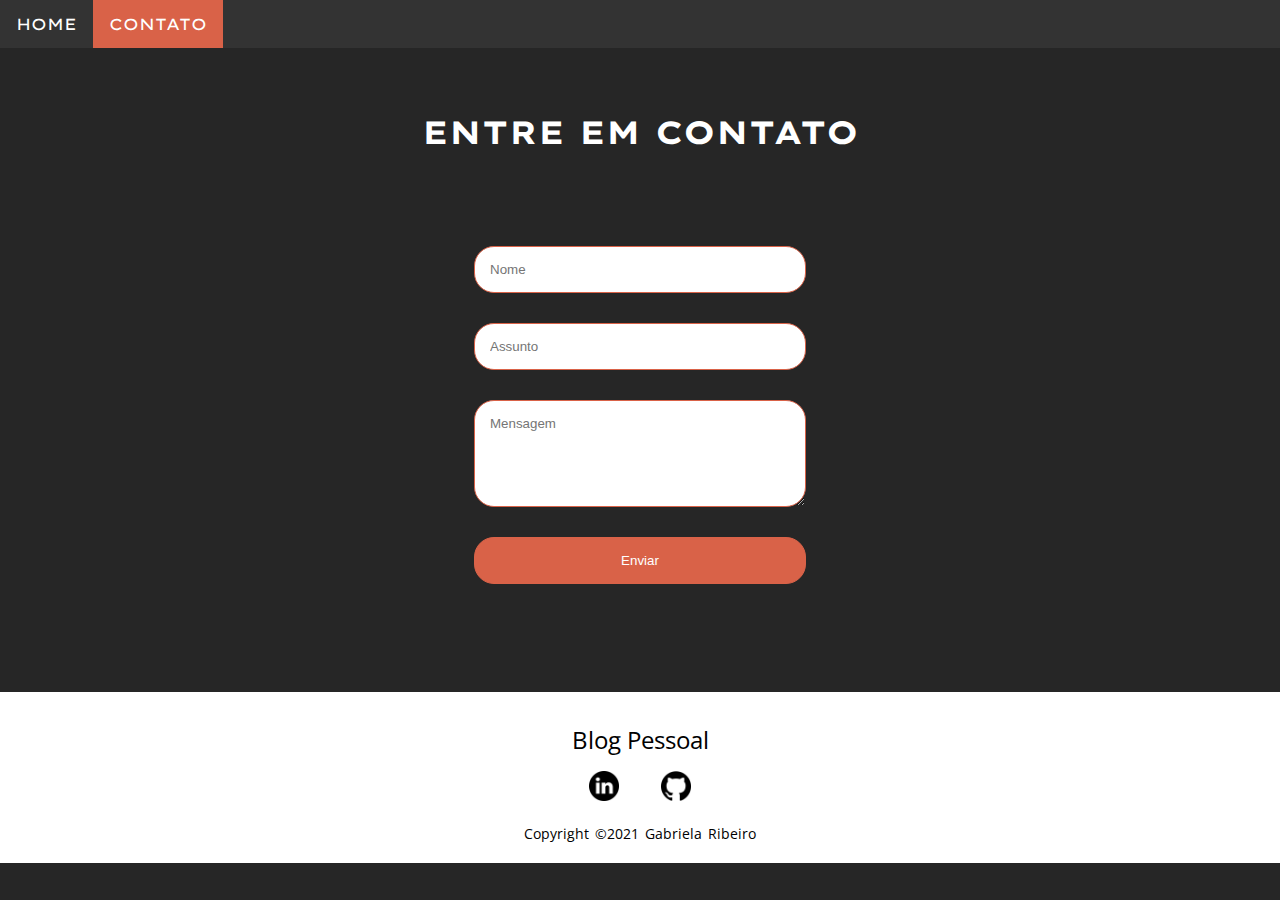
<file: fundamentos-web/contato.html>
<!DOCTYPE html>
<html lang="pt-br">

<head>
    <meta charset="UTF-8">
    <meta http-equiv="X-UA-Compatible" content="IE=edge">
    <meta name="viewport" content="width=device-width, initial-scale=1.0">
    <link rel="stylesheet" href="assets/css/style.css">
    <title>Document</title>
</head>

<body>
    <header class="header">
        <navbar class="nav">
            <ul class="main-nav">
                <li class="nav-bar"><a href="index.html">HOME</a></li>
                <li class="nav-bar active"><a href="contato.html">CONTATO</a></li>
            </ul>
        </navbar>
    </header>
    <div>
        <h1>ENTRE EM CONTATO</h1>
    </div>
    <div>
        <section>
            <form>
                <div class="input-name">
                    <input class="input1" placeholder="Nome" type="text" name="Nome" id="nome" onkeyup="ValidationFormNome()" required> 
                </div>
                <div id="txt-nome"></div>
                <div>
                    <input class="input1" placeholder="Assunto" type="text" name="Assunto" id="assunto" onkeyup="ValidationFormAssunto()" required>
                </div>
                <div id="txt-assunto"></div>
                <div>
                    <textarea class="input1" placeholder="Mensagem" rows="5" name="mensagem" id="mensagem" onkeyup="ValidationFormMensagem()" required></textarea>
                </div>
                <div id="txt-mensagem"></div>
                <div class="submit">
                    <input type="submit" value="Enviar" onclick="SendValidation()">
                </div>
            </form>
        </section>
    </div>
    <footer>
        <div class="footer-content">
            <h4>Blog Pessoal</h4>
            <ul class="social-medias">
                <li class="footer"><a class="icon-img" href="https://www.linkedin.com/in/g-sribeiro">
                        <img class="icon-socialmedia" src="assets/images/linkedin.png" alt="Linkedin icon">
                    </a></li>
                <li class="footer"><a class="icon-img" href="https://github.com/gabsribeiro">
                        <img class="icon-socialmedia" src="assets/images/github.png" alt="GitHub icon">
                    </a></li>
            </ul>
        </div>
        <div class="footer-bottom">
            <p>copyright &copy;2021 Gabriela Ribeiro</p>
        </div>
    </footer>
    <script src="assets/js/script.js"></script>
</body>

</html>
</file>
<file: fundamentos-web/assets/css/style.css>
/*CSS index.html and contato.html*/

@import url('https://fonts.googleapis.com/css2?family=Lexend+Mega&family=Open+Sans:wght@300;400;600&display=swap');
* {
    margin: 0;
    padding: 0;
}

body {
    background-color: #262626;
    color: white;
}

nav {
    display: flex;
    justify-content: space-around;
    height: 8vh;
}

ul.main-nav {
    font-family: 'Lexend Mega', 'Open Sans', Arial, Helvetica, sans-serif;
    list-style-type: none;
    margin: 0;
    padding: 0;
    overflow: hidden;
    background-color: #333;
}

li {
    float: left;
}

li a {
    display: block;
    color: white;
    text-align: center;
    padding: 14px 16px;
    text-decoration: none;
}

#id_1:hover {
    background-color: #111;
}

.active {
    background-color: #D96248;
}

h1 {
    margin-top: 5%;
    font-family: 'Lexend Mega', 'Open Sans', Arial, Helvetica, sans-serif;
    display: flex;
    flex-flow: row;
    justify-content: center;
}

h2 {
    font-family: 'Lexend Mega', 'Open Sans', Arial, Helvetica, sans-serif;
    display: flex;
    flex-flow: row;
    justify-content: center;
    margin: 25px;
}

p {
    font-family: 'Open Sans', Arial, Helvetica, sans-serif;
    display: flex;
    flex-flow: row;
    text-indent: 40px;
    width: 60%;
    text-align: justify;
    margin: auto;
}

footer {
    background-color: white;
    margin-bottom: 0;
    height: auto;
    width: auto;
    font-family: 'Open Sans', Arial, Helvetica, sans-serif;
    padding-top: 40px;
    color: black;
}

.footer-content {
    display: flex;
    align-items: center;
    justify-content: center;
    flex-direction: column;
    text-align: center;
}

.footer-content h4 {
    font-size: 1.5rem;
    font-weight: 400;
    text-transform: capitalize;
    line-height: 1rem;
}

.social-medias {
    list-style: none;
    display: flex;
    align-items: center;
    justify-content: center;
    margin: 0.5rem 0 0.5rem 0;
}

.social-medias li {
    margin: 0 5px;
}

.social-medias a {
    text-decoration: none;
}

.footer-bottom p {
    text-align: center;
    justify-content: center;
    width: auto;
    font-size: 14px;
    word-spacing: 2px;
    text-transform: capitalize;
    text-indent: 0;
    padding-bottom: 20px;
}

.icon-socialmedia {
    height: 30px;
    width: 30px;
}

/*CSS index.html*/

img {
    display: flex;
    flex-flow: row;
    justify-content: center;
    margin: auto;
    margin-bottom: 3%;
    margin-top: 3%;
}

div.video {
    display: flex;
    flex-flow: row;
    justify-content: center;
    margin: 3%;
}

/*CSS contato.html*/

section {
    padding: 0;
    margin: 0;
    display: flex;
    align-items: center;
    justify-content: center;
    height: 60vh;
}

form {
    font-family: Arial, Helvetica, sans-serif;
}

form div {
    display: flex;
    flex-direction: column;
    margin-bottom: 15px;
}

form input, form textarea {
    outline: unset;
    padding: 15px;
    min-width: 300px;
    border: 1px solid #D96248;
    border-radius: 20px;
}

form input:focus, form textarea:focus {
    background-color: #d96348;
}

form input[type=submit] {
    background-color: #D96248;
    color: white;
    cursor: pointer;
}

textarea {
    font-family: Arial, Helvetica, sans-serif;
}
</file>
<file: landing-page/v1.0/src/style.css>
.carousel-img {
    object-fit: cover;
    object-position: 50%;
    height: 500px;
}
</file>
<file: landing-page/v2.0/src/style.css>
@import url('https://fonts.googleapis.com/css2?family=DM+Sans:wght@400;700&family=GFS+Didot&family=Open+Sans:wght@300;600&display=swap');
.banner-image {
    background-image: url(img/banner-img.jpg);
    background-size: cover;
    height: 400px;
    object-position: 50% 0;
}

.text-white {
    font-family: 'DM Sans', sans-serif;
}

.h1-title {
    font-family: 'GFS Didot', serif;
    font-size: 45px;
    color: white;
    letter-spacing: 10px;
    animation: text 3s 1;
}

@keyframes text {
    0% {
        color: grey;
        margin: -40px;
    }
    30%{
        letter-spacing: 10px;
        margin-bottom: -40px;
    }
}

.text-align {
    text-align: justify;
}

.subtitle-nav {
    letter-spacing: 5px;
}

.card-text {
    font-size: 15px;
    color: rgb(225, 228, 230);
}

.img-nolan {
    height: 300px;
    justify-content: center;
}

.img-zimmer {
    justify-content: center;
}

.form-button {
    background-color: #8aa6bf;
    color: white;
    font-weight: bold;
    letter-spacing: 5px;
}

.form-button:hover {
    background-color: #295773;
}
</file>
